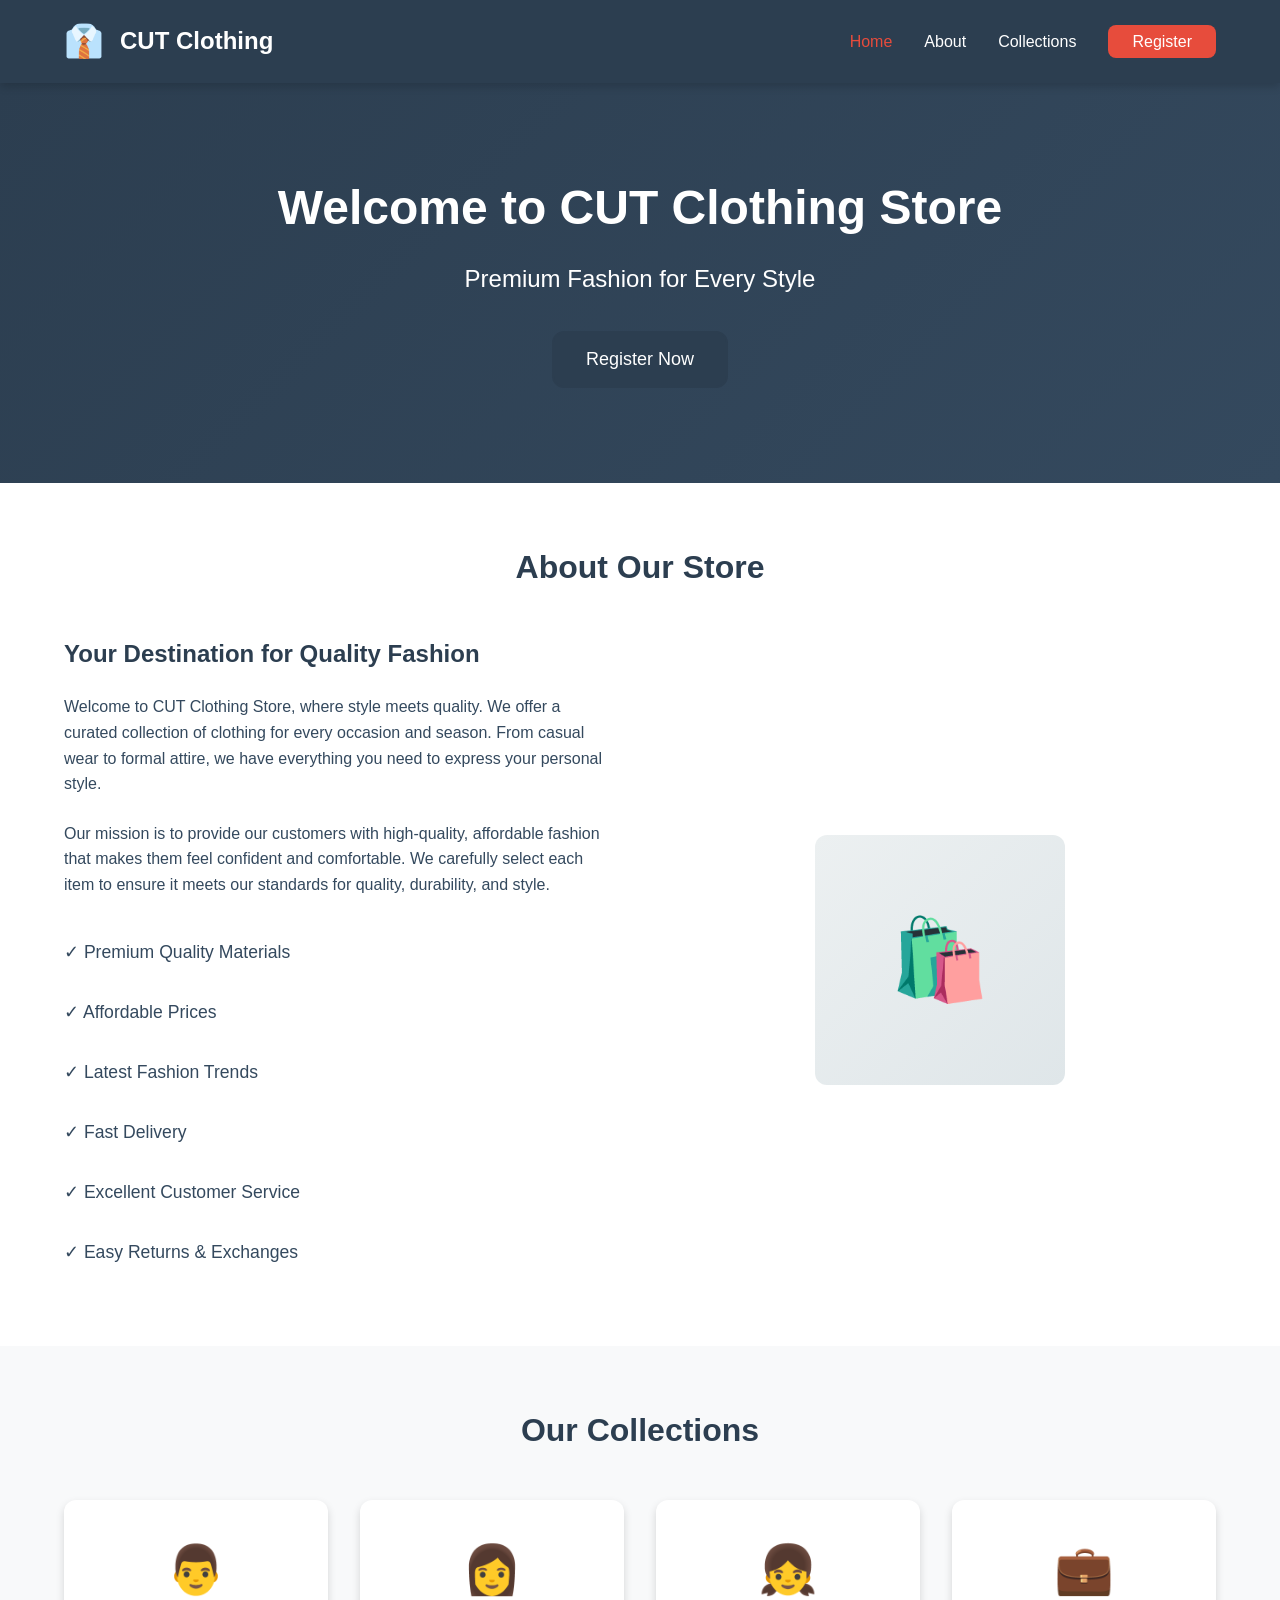
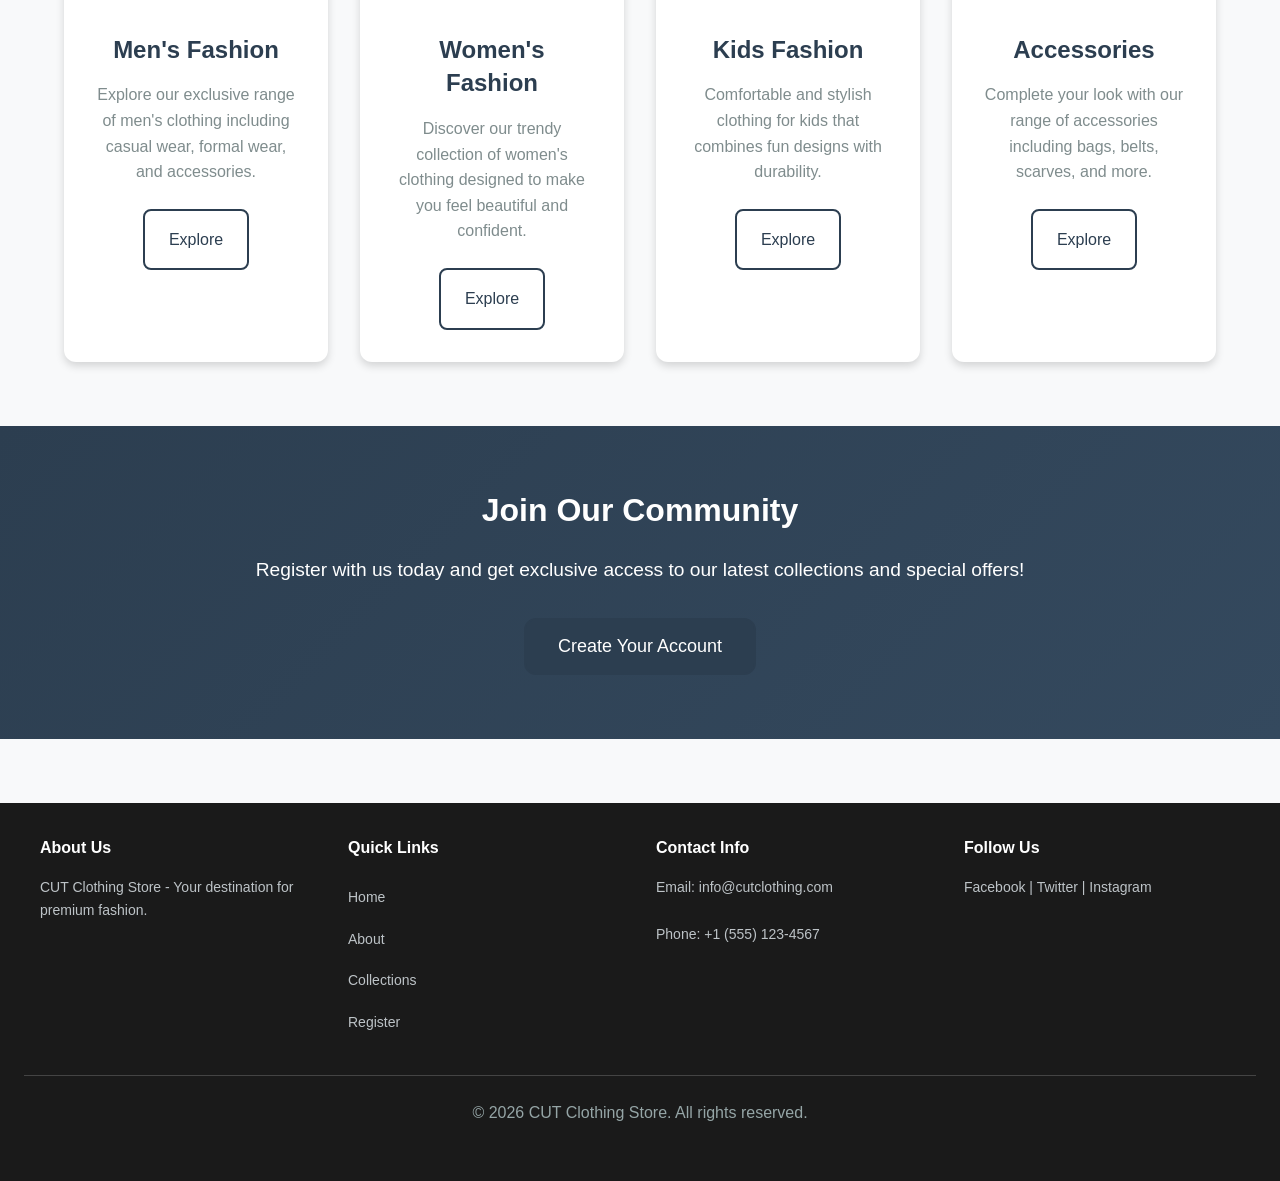
<file: index.html>
<!DOCTYPE html>
<html lang="en">
<head>
    <meta charset="UTF-8">
    <meta name="viewport" content="width=device-width, initial-scale=1.0">
    <meta name="description" content="Professional clothing store with customer registration">
    <meta name="keywords" content="clothing store, fashion, registration">
    <title>CUT Clothing Store - Welcome</title>
    <link rel="stylesheet" href="css/style.css">
</head>
<body>
    <!-- Navigation Bar -->
    <nav class="navbar">
        <div class="nav-container">
            <div class="logo">
                <span class="logo-icon">👔</span>
                <span class="logo-text">CUT Clothing</span>
            </div>
            <ul class="nav-menu">
                <li><a href="index.html" class="nav-link active">Home</a></li>
                <li><a href="#about" class="nav-link">About</a></li>
                <li><a href="#categories" class="nav-link">Collections</a></li>
                <li><a href="form.html" class="nav-link register-link">Register</a></li>
            </ul>
        </div>
    </nav>

    <!-- Main Content -->
    <main>
        <!-- Hero Banner Section -->
        <section class="hero">
            <div class="hero-content">
                <h1>Welcome to CUT Clothing Store</h1>
                <p>Premium Fashion for Every Style</p>
                <a href="form.html" class="btn btn-primary btn-large">Register Now</a>
            </div>
        </section>

        <!-- About Section -->
        <section id="about" class="about">
            <div class="container">
                <h2>About Our Store</h2>
                <div class="about-content">
                    <div class="about-text">
                        <h3>Your Destination for Quality Fashion</h3>
                        <p>
                            Welcome to CUT Clothing Store, where style meets quality. We offer a curated collection of 
                            clothing for every occasion and season. From casual wear to formal attire, we have everything 
                            you need to express your personal style.
                        </p>
                        <p>
                            Our mission is to provide our customers with high-quality, affordable fashion that makes them 
                            feel confident and comfortable. We carefully select each item to ensure it meets our standards 
                            for quality, durability, and style.
                        </p>
                        <ul class="features-list">
                            <li>✓ Premium Quality Materials</li>
                            <li>✓ Affordable Prices</li>
                            <li>✓ Latest Fashion Trends</li>
                            <li>✓ Fast Delivery</li>
                            <li>✓ Excellent Customer Service</li>
                            <li>✓ Easy Returns & Exchanges</li>
                        </ul>
                    </div>
                    <div class="about-image">
                        <div class="placeholder-image">🛍️</div>
                    </div>
                </div>
            </div>
        </section>

        <!-- Collections Section -->
        <section id="categories" class="categories">
            <div class="container">
                <h2>Our Collections</h2>
                <div class="categories-grid">
                    <!-- Men's Collection -->
                    <div class="category-card">
                        <div class="category-icon">👨</div>
                        <h3>Men's Fashion</h3>
                        <p>Explore our exclusive range of men's clothing including casual wear, formal wear, and accessories.</p>
                        <a href="form.html" class="btn btn-secondary">Explore</a>
                    </div>

                    <!-- Women's Collection -->
                    <div class="category-card">
                        <div class="category-icon">👩</div>
                        <h3>Women's Fashion</h3>
                        <p>Discover our trendy collection of women's clothing designed to make you feel beautiful and confident.</p>
                        <a href="form.html" class="btn btn-secondary">Explore</a>
                    </div>

                    <!-- Kids Collection -->
                    <div class="category-card">
                        <div class="category-icon">👧</div>
                        <h3>Kids Fashion</h3>
                        <p>Comfortable and stylish clothing for kids that combines fun designs with durability.</p>
                        <a href="form.html" class="btn btn-secondary">Explore</a>
                    </div>

                    <!-- Accessories Collection -->
                    <div class="category-card">
                        <div class="category-icon">💼</div>
                        <h3>Accessories</h3>
                        <p>Complete your look with our range of accessories including bags, belts, scarves, and more.</p>
                        <a href="form.html" class="btn btn-secondary">Explore</a>
                    </div>
                </div>
            </div>
        </section>

        <!-- Call to Action Section -->
        <section class="cta">
            <div class="container">
                <h2>Join Our Community</h2>
                <p>Register with us today and get exclusive access to our latest collections and special offers!</p>
                <a href="form.html" class="btn btn-primary btn-large">Create Your Account</a>
            </div>
        </section>
    </main>

    <!-- Footer -->
    <footer class="footer">
        <div class="footer-content">
            <div class="footer-section">
                <h4>About Us</h4>
                <p>CUT Clothing Store - Your destination for premium fashion.</p>
            </div>
            <div class="footer-section">
                <h4>Quick Links</h4>
                <ul>
                    <li><a href="index.html">Home</a></li>
                    <li><a href="#about">About</a></li>
                    <li><a href="#categories">Collections</a></li>
                    <li><a href="form.html">Register</a></li>
                </ul>
            </div>
            <div class="footer-section">
                <h4>Contact Info</h4>
                <p>Email: info@cutclothing.com</p>
                <p>Phone: +1 (555) 123-4567</p>
            </div>
            <div class="footer-section">
                <h4>Follow Us</h4>
                <p>
                    <a href="#">Facebook</a> | 
                    <a href="#">Twitter</a> | 
                    <a href="#">Instagram</a>
                </p>
            </div>
        </div>
        <div class="footer-bottom">
            <p>&copy; 2026 CUT Clothing Store. All rights reserved.</p>
        </div>
    </footer>
</body>
</html>
</file>
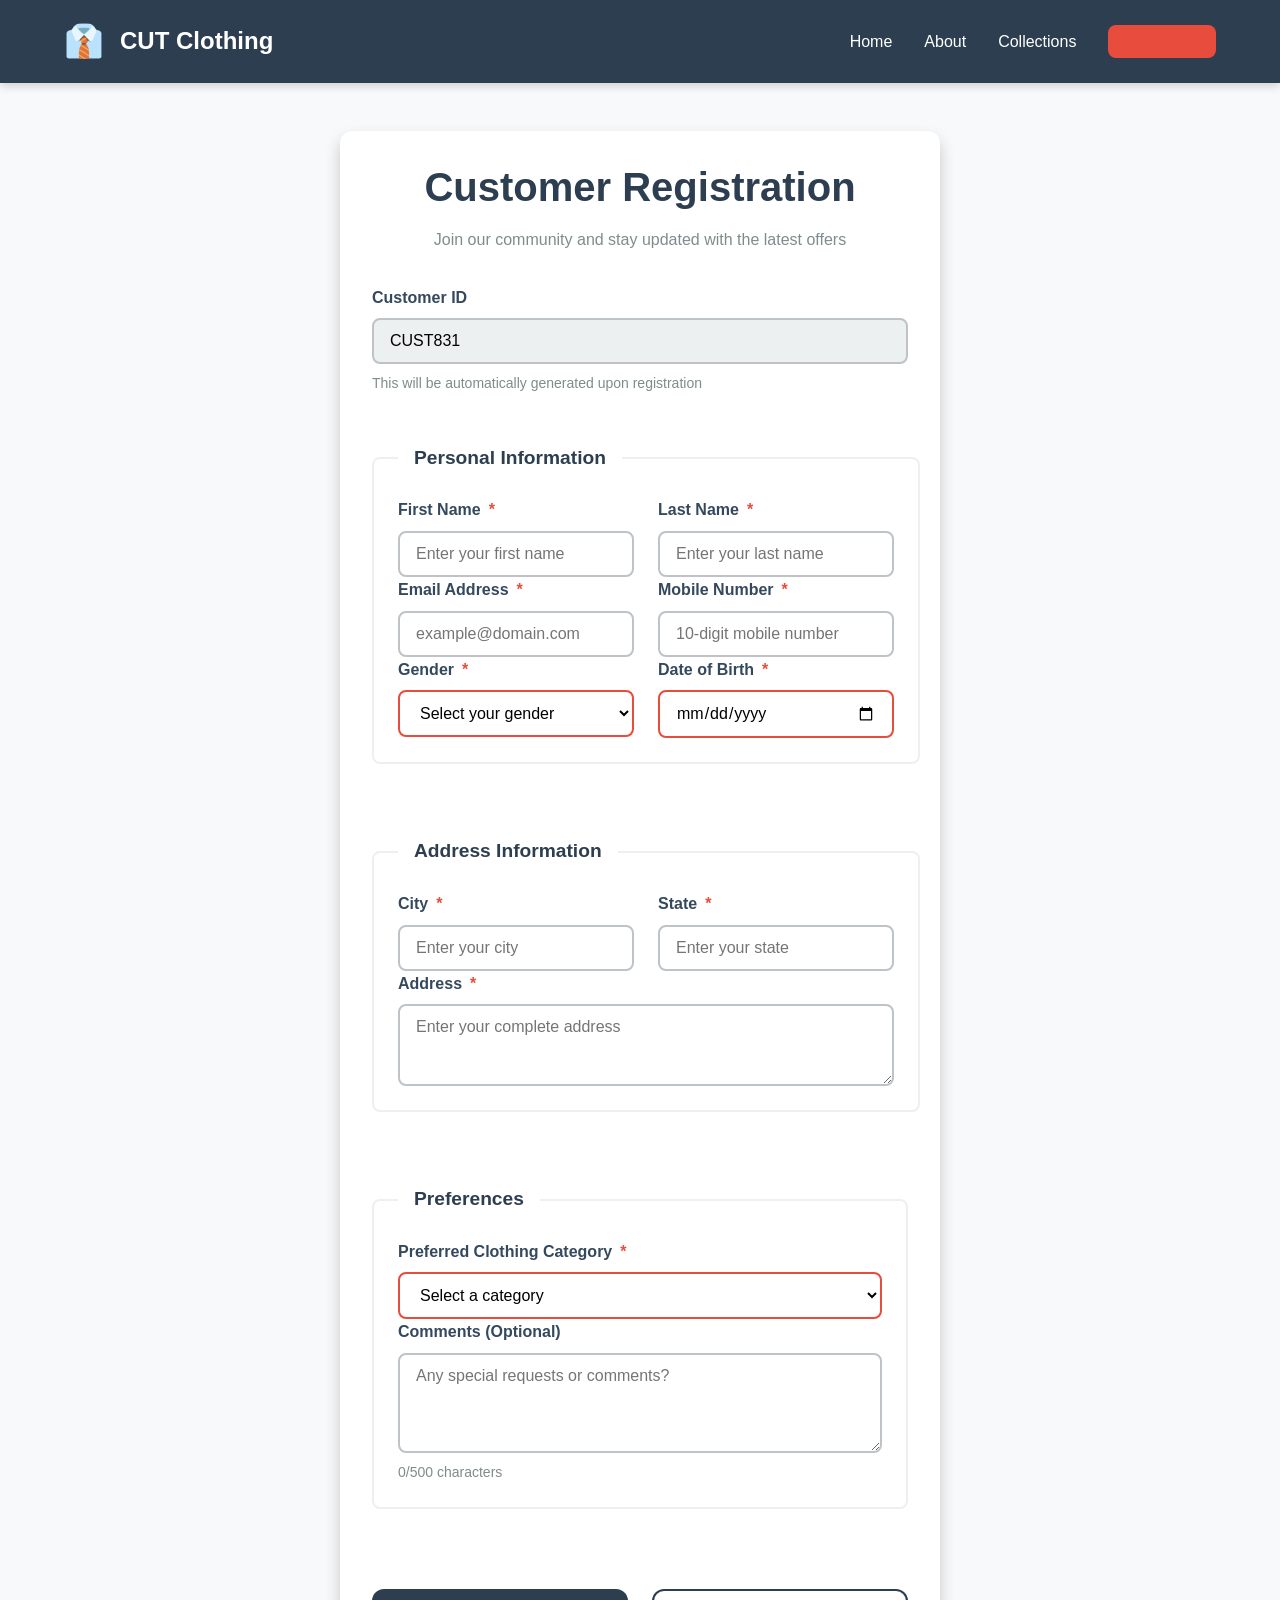
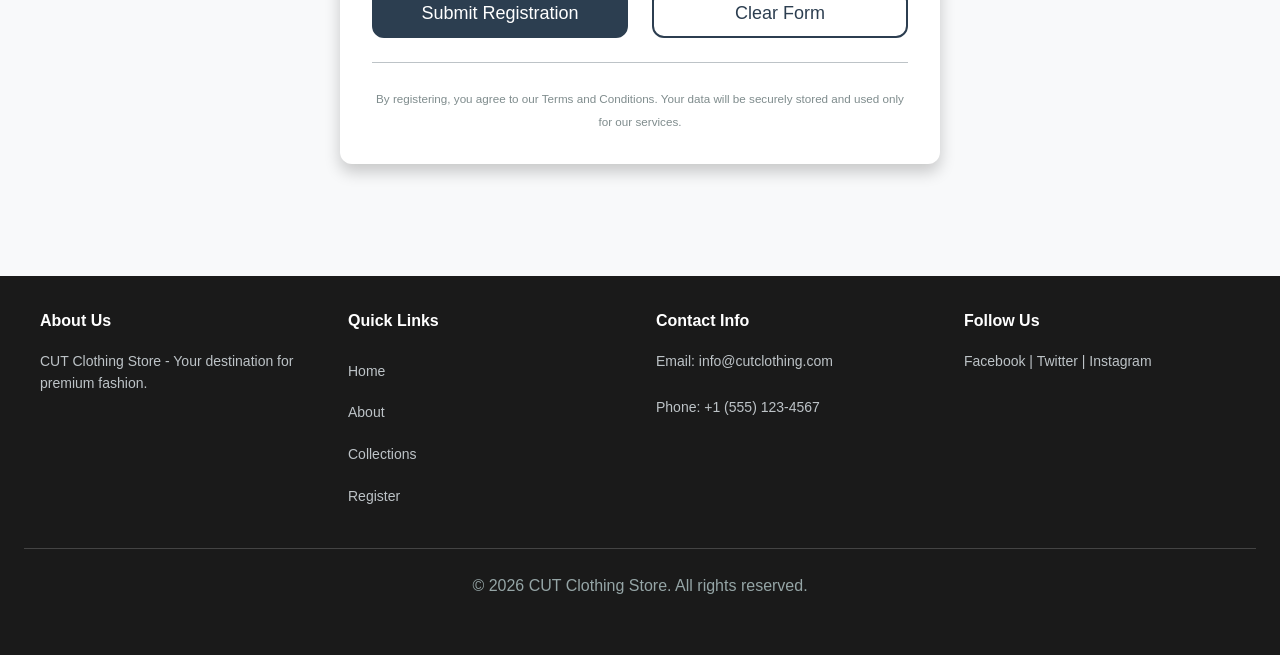
<file: form.html>
<!DOCTYPE html>
<html lang="en">
<head>
    <meta charset="UTF-8">
    <meta name="viewport" content="width=device-width, initial-scale=1.0">
    <meta name="description" content="Customer Registration Form for CUT Clothing Store">
    <title>Customer Registration - CUT Clothing Store</title>
    <link rel="stylesheet" href="css/style.css">
</head>
<body>
    <!-- Navigation Bar -->
    <nav class="navbar">
        <div class="nav-container">
            <div class="logo">
                <span class="logo-icon">👔</span>
                <span class="logo-text">CUT Clothing</span>
            </div>
            <ul class="nav-menu">
                <li><a href="index.html" class="nav-link">Home</a></li>
                <li><a href="index.html#about" class="nav-link">About</a></li>
                <li><a href="index.html#categories" class="nav-link">Collections</a></li>
                <li><a href="form.html" class="nav-link active register-link">Register</a></li>
            </ul>
        </div>
    </nav>

    <!-- Main Content -->
    <main>
        <div class="form-container">
            <div class="form-wrapper">
                <h1>Customer Registration</h1>
                <p class="form-subtitle">Join our community and stay updated with the latest offers</p>

                <!-- Registration Form -->
                <form id="registrationForm" class="registration-form" novalidate>
                    <!-- Customer ID (Read-only) -->
                    <div class="form-group">
                        <label for="customerId">Customer ID</label>
                        <input 
                            type="text" 
                            id="customerId" 
                            name="customerId" 
                            readonly 
                            placeholder="Auto-generated"
                            class="form-control readonly"
                        >
                        <small class="form-text">This will be automatically generated upon registration</small>
                    </div>

                    <!-- Personal Information Section -->
                    <fieldset class="form-section">
                        <legend>Personal Information</legend>

                        <div class="form-row">
                            <div class="form-group">
                                <label for="firstName">First Name <span class="required">*</span></label>
                                <input 
                                    type="text" 
                                    id="firstName" 
                                    name="firstName" 
                                    placeholder="Enter your first name"
                                    class="form-control"
                                    required
                                >
                                <span class="error-message" id="firstName-error"></span>
                            </div>

                            <div class="form-group">
                                <label for="lastName">Last Name <span class="required">*</span></label>
                                <input 
                                    type="text" 
                                    id="lastName" 
                                    name="lastName" 
                                    placeholder="Enter your last name"
                                    class="form-control"
                                    required
                                >
                                <span class="error-message" id="lastName-error"></span>
                            </div>
                        </div>

                        <div class="form-row">
                            <div class="form-group">
                                <label for="email">Email Address <span class="required">*</span></label>
                                <input 
                                    type="email" 
                                    id="email" 
                                    name="email" 
                                    placeholder="example@domain.com"
                                    class="form-control"
                                    required
                                >
                                <span class="error-message" id="email-error"></span>
                            </div>

                            <div class="form-group">
                                <label for="mobile">Mobile Number <span class="required">*</span></label>
                                <input 
                                    type="tel" 
                                    id="mobile" 
                                    name="mobile" 
                                    placeholder="10-digit mobile number"
                                    class="form-control"
                                    required
                                >
                                <span class="error-message" id="mobile-error"></span>
                            </div>
                        </div>

                        <div class="form-row">
                            <div class="form-group">
                                <label for="gender">Gender <span class="required">*</span></label>
                                <select id="gender" name="gender" class="form-control" required>
                                    <option value="">Select your gender</option>
                                    <option value="Male">Male</option>
                                    <option value="Female">Female</option>
                                    <option value="Other">Other</option>
                                    <option value="Prefer not to say">Prefer not to say</option>
                                </select>
                                <span class="error-message" id="gender-error"></span>
                            </div>

                            <div class="form-group">
                                <label for="dob">Date of Birth <span class="required">*</span></label>
                                <input 
                                    type="date" 
                                    id="dob" 
                                    name="dob" 
                                    class="form-control"
                                    required
                                >
                                <span class="error-message" id="dob-error"></span>
                            </div>
                        </div>
                    </fieldset>

                    <!-- Address Information Section -->
                    <fieldset class="form-section">
                        <legend>Address Information</legend>

                        <div class="form-row">
                            <div class="form-group">
                                <label for="city">City <span class="required">*</span></label>
                                <input 
                                    type="text" 
                                    id="city" 
                                    name="city" 
                                    placeholder="Enter your city"
                                    class="form-control"
                                    required
                                >
                                <span class="error-message" id="city-error"></span>
                            </div>

                            <div class="form-group">
                                <label for="state">State <span class="required">*</span></label>
                                <input 
                                    type="text" 
                                    id="state" 
                                    name="state" 
                                    placeholder="Enter your state"
                                    class="form-control"
                                    required
                                >
                                <span class="error-message" id="state-error"></span>
                            </div>
                        </div>

                        <div class="form-group">
                            <label for="address">Address <span class="required">*</span></label>
                            <textarea 
                                id="address" 
                                name="address" 
                                placeholder="Enter your complete address"
                                class="form-control"
                                rows="3"
                                required
                            ></textarea>
                            <span class="error-message" id="address-error"></span>
                        </div>
                    </fieldset>

                    <!-- Preferences Section -->
                    <fieldset class="form-section">
                        <legend>Preferences</legend>

                        <div class="form-group">
                            <label for="category">Preferred Clothing Category <span class="required">*</span></label>
                            <select id="category" name="category" class="form-control" required>
                                <option value="">Select a category</option>
                                <option value="Men">Men</option>
                                <option value="Women">Women</option>
                                <option value="Kids">Kids</option>
                                <option value="Accessories">Accessories</option>
                                <option value="All">All Categories</option>
                            </select>
                            <span class="error-message" id="category-error"></span>
                        </div>

                        <div class="form-group">
                            <label for="comments">Comments (Optional)</label>
                            <textarea 
                                id="comments" 
                                name="comments" 
                                placeholder="Any special requests or comments?"
                                class="form-control"
                                rows="4"
                                maxlength="500"
                            ></textarea>
                            <small class="form-text">
                                <span id="commentCount">0</span>/500 characters
                            </small>
                        </div>
                    </fieldset>

                    <!-- Form Actions -->
                    <div class="form-actions">
                        <button type="submit" class="btn btn-primary btn-large">Submit Registration</button>
                        <button type="reset" class="btn btn-secondary btn-large">Clear Form</button>
                    </div>

                    <!-- Terms and Conditions -->
                    <div class="form-footer">
                        <small>
                            By registering, you agree to our Terms and Conditions. 
                            Your data will be securely stored and used only for our services.
                        </small>
                    </div>
                </form>
            </div>
        </div>
    </main>

    <!-- Footer -->
    <footer class="footer">
        <div class="footer-content">
            <div class="footer-section">
                <h4>About Us</h4>
                <p>CUT Clothing Store - Your destination for premium fashion.</p>
            </div>
            <div class="footer-section">
                <h4>Quick Links</h4>
                <ul>
                    <li><a href="index.html">Home</a></li>
                    <li><a href="index.html#about">About</a></li>
                    <li><a href="index.html#categories">Collections</a></li>
                    <li><a href="form.html">Register</a></li>
                </ul>
            </div>
            <div class="footer-section">
                <h4>Contact Info</h4>
                <p>Email: info@cutclothing.com</p>
                <p>Phone: +1 (555) 123-4567</p>
            </div>
            <div class="footer-section">
                <h4>Follow Us</h4>
                <p>
                    <a href="#">Facebook</a> | 
                    <a href="#">Twitter</a> | 
                    <a href="#">Instagram</a>
                </p>
            </div>
        </div>
        <div class="footer-bottom">
            <p>&copy; 2026 CUT Clothing Store. All rights reserved.</p>
        </div>
    </footer>

    <!-- Scripts -->
    <script src="js/config.js"></script>
    <script src="js/validation.js"></script>
    <script src="js/submit.js"></script>
</body>
</html>
</file>
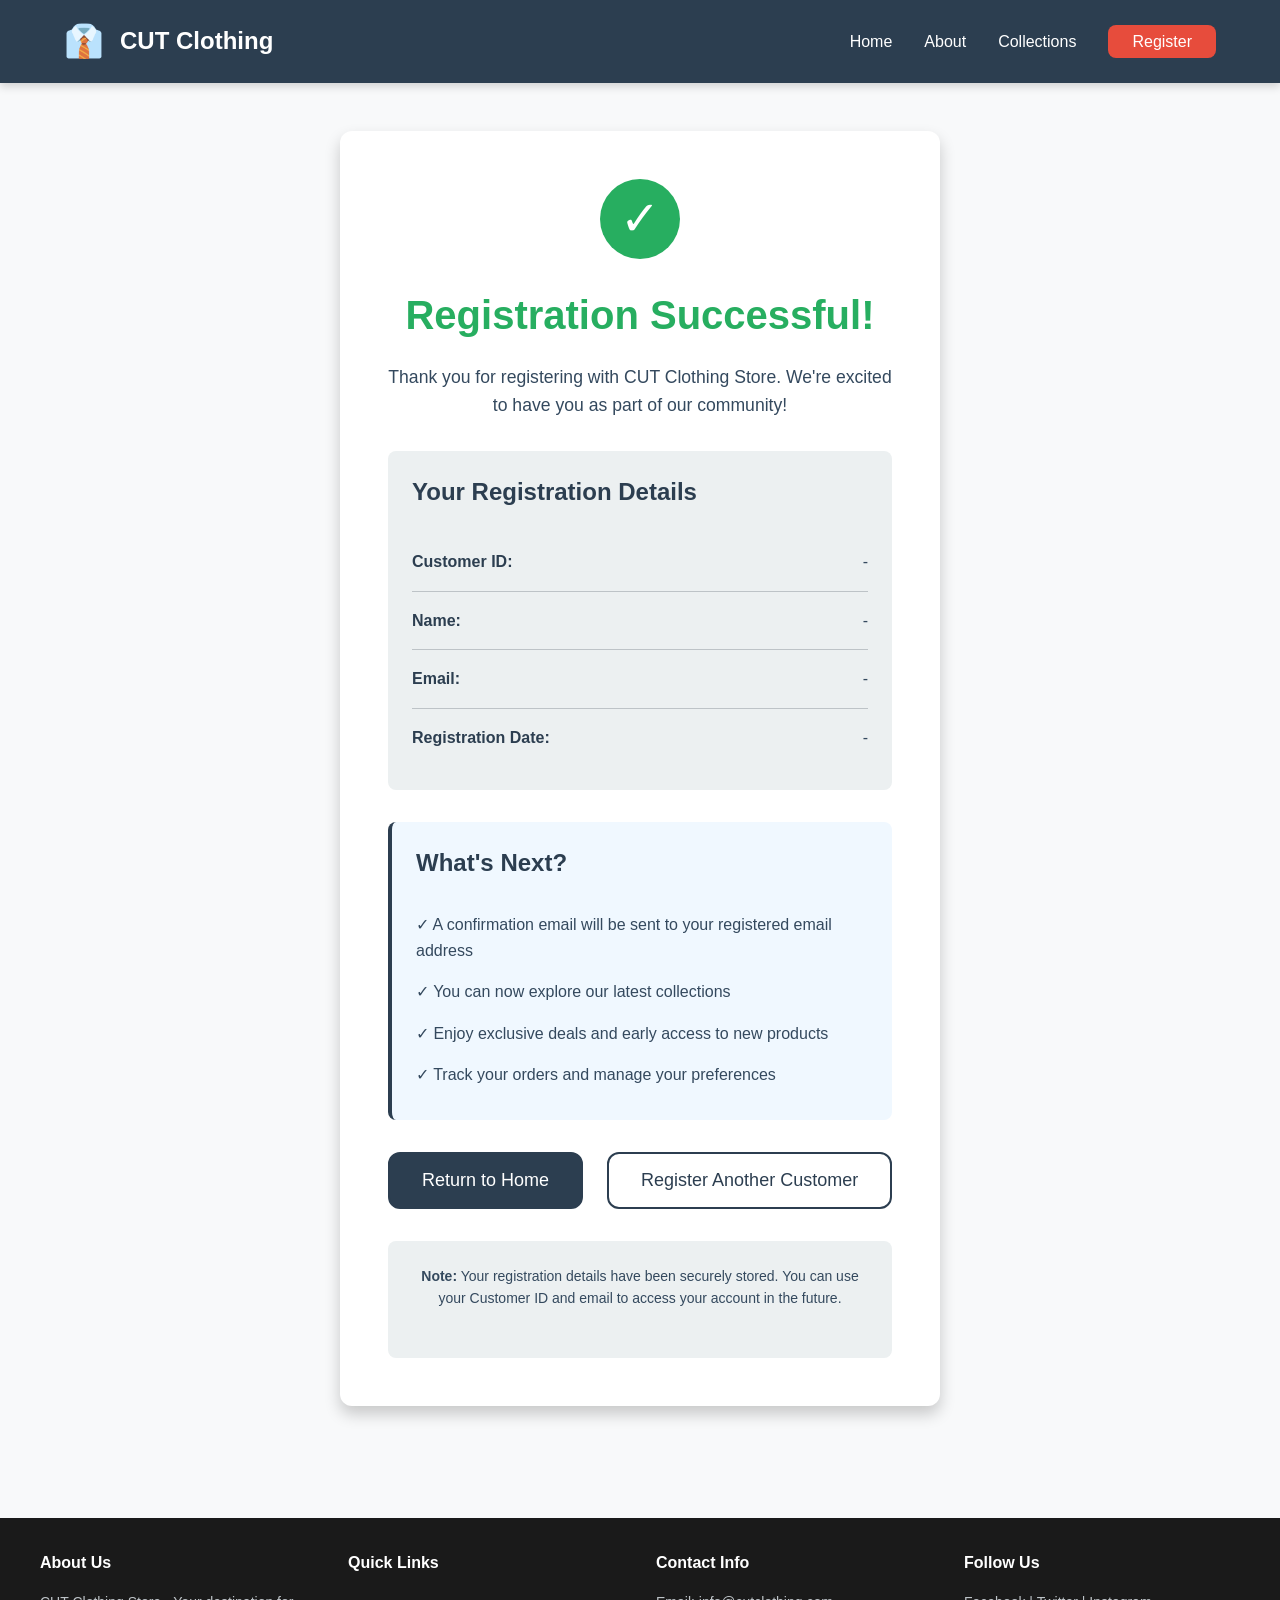
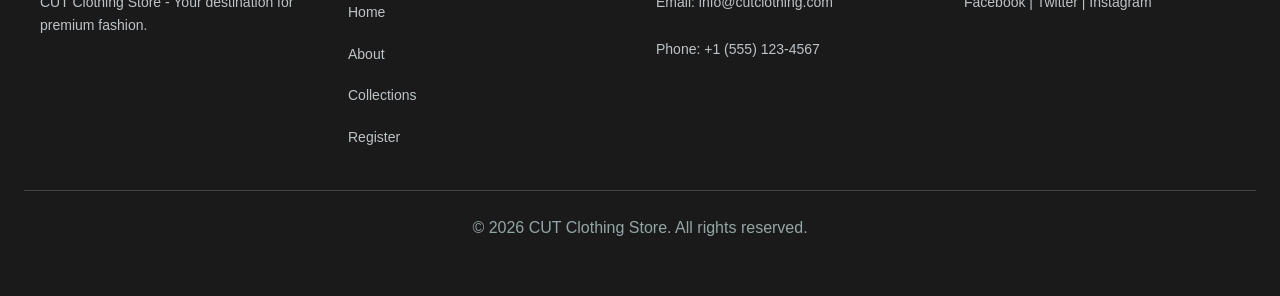
<file: success.html>
<!DOCTYPE html>
<html lang="en">
<head>
    <meta charset="UTF-8">
    <meta name="viewport" content="width=device-width, initial-scale=1.0">
    <meta name="description" content="Registration Success Page for CUT Clothing Store">
    <title>Registration Successful - CUT Clothing Store</title>
    <link rel="stylesheet" href="css/style.css">
</head>
<body>
    <!-- Navigation Bar -->
    <nav class="navbar">
        <div class="nav-container">
            <div class="logo">
                <span class="logo-icon">👔</span>
                <span class="logo-text">CUT Clothing</span>
            </div>
            <ul class="nav-menu">
                <li><a href="index.html" class="nav-link">Home</a></li>
                <li><a href="index.html#about" class="nav-link">About</a></li>
                <li><a href="index.html#categories" class="nav-link">Collections</a></li>
                <li><a href="form.html" class="nav-link register-link">Register</a></li>
            </ul>
        </div>
    </nav>

    <!-- Main Content -->
    <main>
        <div class="success-container">
            <div class="success-wrapper">
                <!-- Success Animation/Icon -->
                <div class="success-icon">✓</div>

                <!-- Success Message -->
                <h1>Registration Successful!</h1>
                <p class="success-message">
                    Thank you for registering with CUT Clothing Store. 
                    We're excited to have you as part of our community!
                </p>

                <!-- Registration Details -->
                <div class="registration-details">
                    <div class="detail-card">
                        <h3>Your Registration Details</h3>
                        <div class="detail-row">
                            <span class="detail-label">Customer ID:</span>
                            <span class="detail-value" id="successCustomerId">-</span>
                        </div>
                        <div class="detail-row">
                            <span class="detail-label">Name:</span>
                            <span class="detail-value" id="successName">-</span>
                        </div>
                        <div class="detail-row">
                            <span class="detail-label">Email:</span>
                            <span class="detail-value" id="successEmail">-</span>
                        </div>
                        <div class="detail-row">
                            <span class="detail-label">Registration Date:</span>
                            <span class="detail-value" id="successDate">-</span>
                        </div>
                    </div>
                </div>

                <!-- What's Next Section -->
                <div class="whats-next">
                    <h3>What's Next?</h3>
                    <ul>
                        <li>✓ A confirmation email will be sent to your registered email address</li>
                        <li>✓ You can now explore our latest collections</li>
                        <li>✓ Enjoy exclusive deals and early access to new products</li>
                        <li>✓ Track your orders and manage your preferences</li>
                    </ul>
                </div>

                <!-- Action Buttons -->
                <div class="success-actions">
                    <a href="index.html" class="btn btn-primary btn-large">Return to Home</a>
                    <a href="form.html" class="btn btn-secondary btn-large">Register Another Customer</a>
                </div>

                <!-- Additional Information -->
                <div class="success-footer">
                    <p>
                        <strong>Note:</strong> Your registration details have been securely stored. 
                        You can use your Customer ID and email to access your account in the future.
                    </p>
                </div>
            </div>
        </div>
    </main>

    <!-- Footer -->
    <footer class="footer">
        <div class="footer-content">
            <div class="footer-section">
                <h4>About Us</h4>
                <p>CUT Clothing Store - Your destination for premium fashion.</p>
            </div>
            <div class="footer-section">
                <h4>Quick Links</h4>
                <ul>
                    <li><a href="index.html">Home</a></li>
                    <li><a href="index.html#about">About</a></li>
                    <li><a href="index.html#categories">Collections</a></li>
                    <li><a href="form.html">Register</a></li>
                </ul>
            </div>
            <div class="footer-section">
                <h4>Contact Info</h4>
                <p>Email: info@cutclothing.com</p>
                <p>Phone: +1 (555) 123-4567</p>
            </div>
            <div class="footer-section">
                <h4>Follow Us</h4>
                <p>
                    <a href="#">Facebook</a> | 
                    <a href="#">Twitter</a> | 
                    <a href="#">Instagram</a>
                </p>
            </div>
        </div>
        <div class="footer-bottom">
            <p>&copy; 2026 CUT Clothing Store. All rights reserved.</p>
        </div>
    </footer>

    <!-- Scripts -->
    <script src="js/config.js"></script>
    <script>
        // Display success message with data from sessionStorage
        document.addEventListener('DOMContentLoaded', function() {
            const registrationData = JSON.parse(sessionStorage.getItem('registrationData') || '{}');
            
            if (registrationData.customerId) {
                document.getElementById('successCustomerId').textContent = registrationData.customerId;
                document.getElementById('successName').textContent = 
                    `${registrationData.firstName} ${registrationData.lastName}`;
                document.getElementById('successEmail').textContent = registrationData.email;
                document.getElementById('successDate').textContent = new Date().toLocaleDateString();
            }
            
            // Clear the stored data after displaying
            sessionStorage.removeItem('registrationData');
        });
    </script>
</body>
</html>
</file>
<file: css/style.css>
/*
 * CUT Clothing Store - Main Stylesheet
 * Author: WDR176
 * Description: Responsive CSS for customer registration web application
 * Features: Mobile-first design, professional clothing store theme
 */

/* ===========================
   VARIABLES & ROOT STYLES
   =========================== */
:root {
    /* Color Palette - Professional Clothing Store Theme */
    --primary-color: #2c3e50;      /* Dark Blue - Professional */
    --secondary-color: #e74c3c;    /* Red - Accent */
    --success-color: #27ae60;      /* Green - Success */
    --warning-color: #f39c12;      /* Orange - Warning */
    --error-color: #e74c3c;        /* Red - Error */
    --light-color: #ecf0f1;        /* Light Gray */
    --dark-color: #2c3e50;         /* Dark Gray */
    --text-color: #34495e;         /* Text Color */
    --border-color: #bdc3c7;       /* Border Color */
    --background-color: #f8f9fa;   /* Page Background */
    
    /* Typography */
    --font-family: 'Segoe UI', Tahoma, Geneva, Verdana, sans-serif;
    --font-size-base: 16px;
    --font-size-small: 14px;
    --font-size-large: 18px;
    --line-height: 1.6;
    
    /* Spacing */
    --spacing-xs: 0.5rem;
    --spacing-sm: 1rem;
    --spacing-md: 1.5rem;
    --spacing-lg: 2rem;
    --spacing-xl: 3rem;
    --spacing-xxl: 4rem;
    
    /* Border Radius */
    --border-radius-sm: 4px;
    --border-radius-md: 8px;
    --border-radius-lg: 12px;
    
    /* Transitions */
    --transition-fast: 0.2s ease;
    --transition-normal: 0.3s ease;
    --transition-slow: 0.5s ease;
    
    /* Box Shadow */
    --shadow-sm: 0 2px 4px rgba(0, 0, 0, 0.1);
    --shadow-md: 0 4px 8px rgba(0, 0, 0, 0.15);
    --shadow-lg: 0 8px 16px rgba(0, 0, 0, 0.2);
}

/* ===========================
   RESET & BASE STYLES
   =========================== */
* {
    margin: 0;
    padding: 0;
    box-sizing: border-box;
}

html {
    scroll-behavior: smooth;
}

body {
    font-family: var(--font-family);
    font-size: var(--font-size-base);
    line-height: var(--line-height);
    color: var(--text-color);
    background-color: var(--background-color);
    transition: background-color var(--transition-normal);
}

/* Typography */
h1, h2, h3, h4, h5, h6 {
    color: var(--primary-color);
    margin-bottom: var(--spacing-md);
    font-weight: 600;
}

h1 {
    font-size: 2.5rem;
    line-height: 1.2;
}

h2 {
    font-size: 2rem;
    line-height: 1.3;
}

h3 {
    font-size: 1.5rem;
    line-height: 1.4;
}

p {
    margin-bottom: var(--spacing-md);
}

a {
    color: var(--secondary-color);
    text-decoration: none;
    transition: color var(--transition-fast);
}

a:hover {
    color: var(--primary-color);
    text-decoration: underline;
}

/* ===========================
   UTILITY CLASSES
   =========================== */
.container {
    max-width: 1200px;
    margin: 0 auto;
    padding: 0 var(--spacing-md);
}

.text-center {
    text-align: center;
}

.text-right {
    text-align: right;
}

.text-left {
    text-align: left;
}

.mt-0 { margin-top: 0; }
.mt-1 { margin-top: var(--spacing-xs); }
.mt-2 { margin-top: var(--spacing-sm); }
.mt-3 { margin-top: var(--spacing-md); }
.mt-4 { margin-top: var(--spacing-lg); }

.mb-0 { margin-bottom: 0; }
.mb-1 { margin-bottom: var(--spacing-xs); }
.mb-2 { margin-bottom: var(--spacing-sm); }
.mb-3 { margin-bottom: var(--spacing-md); }
.mb-4 { margin-bottom: var(--spacing-lg); }

.p-0 { padding: 0; }
.p-1 { padding: var(--spacing-xs); }
.p-2 { padding: var(--spacing-sm); }
.p-3 { padding: var(--spacing-md); }
.p-4 { padding: var(--spacing-lg); }

/* ===========================
   BUTTONS
   =========================== */
.btn {
    display: inline-block;
    padding: var(--spacing-sm) var(--spacing-md);
    border: none;
    border-radius: var(--border-radius-md);
    font-size: var(--font-size-base);
    font-family: inherit;
    cursor: pointer;
    transition: all var(--transition-fast);
    text-align: center;
    white-space: nowrap;
    user-select: none;
}

/* Primary Button */
.btn-primary {
    background-color: var(--primary-color);
    color: white;
    border: 2px solid var(--primary-color);
}

.btn-primary:hover {
    background-color: #1a252f;
    border-color: #1a252f;
    box-shadow: var(--shadow-md);
}

.btn-primary:active {
    transform: scale(0.98);
}

/* Secondary Button */
.btn-secondary {
    background-color: transparent;
    color: var(--primary-color);
    border: 2px solid var(--primary-color);
}

.btn-secondary:hover {
    background-color: var(--primary-color);
    color: white;
    box-shadow: var(--shadow-md);
}

/* Large Button */
.btn-large {
    padding: 12px 32px;
    font-size: var(--font-size-large);
    border-radius: var(--border-radius-lg);
}

/* Disabled Button */
.btn:disabled {
    opacity: 0.6;
    cursor: not-allowed;
}

/* ===========================
   NAVIGATION BAR
   =========================== */
.navbar {
    background-color: var(--primary-color);
    padding: var(--spacing-sm) 0;
    box-shadow: var(--shadow-md);
    position: sticky;
    top: 0;
    z-index: 1000;
}

.nav-container {
    max-width: 1200px;
    margin: 0 auto;
    padding: 0 var(--spacing-md);
    display: flex;
    justify-content: space-between;
    align-items: center;
}

.logo {
    display: flex;
    align-items: center;
    gap: var(--spacing-sm);
    font-size: 1.5rem;
    font-weight: bold;
}

.logo-icon {
    font-size: 2rem;
}

.logo-text {
    color: white;
}

.nav-menu {
    display: flex;
    list-style: none;
    gap: var(--spacing-lg);
}

.nav-link {
    color: white;
    text-decoration: none;
    transition: color var(--transition-fast);
    font-weight: 500;
}

.nav-link:hover,
.nav-link.active {
    color: var(--secondary-color);
}

.register-link {
    background-color: var(--secondary-color);
    padding: var(--spacing-xs) var(--spacing-md);
    border-radius: var(--border-radius-md);
}

.register-link:hover {
    background-color: #c0392b;
    color: white;
}

/* Mobile Navigation */
@media (max-width: 768px) {
    .nav-menu {
        flex-direction: column;
        gap: var(--spacing-sm);
    }
    
    .nav-container {
        flex-direction: column;
        gap: var(--spacing-md);
    }
}

/* ===========================
   HERO SECTION
   =========================== */
.hero {
    background: linear-gradient(135deg, var(--primary-color) 0%, #34495e 100%);
    color: white;
    padding: var(--spacing-xxl) var(--spacing-md);
    text-align: center;
    min-height: 400px;
    display: flex;
    align-items: center;
    justify-content: center;
}

.hero-content h1 {
    color: white;
    font-size: 3rem;
    margin-bottom: var(--spacing-md);
}

.hero-content p {
    font-size: 1.5rem;
    margin-bottom: var(--spacing-lg);
}

/* ===========================
   FORM STYLES
   =========================== */
.form-container {
    padding: var(--spacing-xl) var(--spacing-md);
    min-height: 80vh;
}

.form-wrapper {
    background-color: white;
    border-radius: var(--border-radius-lg);
    padding: var(--spacing-lg);
    max-width: 600px;
    margin: 0 auto;
    box-shadow: var(--shadow-lg);
}

.form-wrapper h1 {
    text-align: center;
    margin-bottom: var(--spacing-sm);
}

.form-subtitle {
    text-align: center;
    color: #7f8c8d;
    margin-bottom: var(--spacing-lg);
}

.registration-form {
    display: flex;
    flex-direction: column;
    gap: var(--spacing-md);
}

/* Form Groups */
.form-group {
    display: flex;
    flex-direction: column;
    gap: var(--spacing-xs);
}

.form-row {
    display: grid;
    grid-template-columns: 1fr 1fr;
    gap: var(--spacing-md);
}

/* Form Labels */
.form-group label {
    font-weight: 600;
    color: var(--text-color);
    display: flex;
    align-items: center;
    gap: var(--spacing-xs);
}

.required {
    color: var(--error-color);
    font-weight: bold;
}

/* Form Controls */
.form-control {
    padding: 12px var(--spacing-sm);
    border: 2px solid var(--border-color);
    border-radius: var(--border-radius-md);
    font-size: var(--font-size-base);
    font-family: inherit;
    transition: all var(--transition-fast);
    background-color: white;
}

.form-control:focus {
    outline: none;
    border-color: var(--primary-color);
    box-shadow: 0 0 0 3px rgba(44, 62, 80, 0.1);
}

.form-control:hover {
    border-color: var(--text-color);
}

.form-control.readonly {
    background-color: var(--light-color);
    cursor: not-allowed;
}

.form-control:invalid:not(:placeholder-shown) {
    border-color: var(--error-color);
}

.form-control:valid:not(:placeholder-shown) {
    border-color: var(--success-color);
}

/* Form Sections */
.form-section {
    border: 2px solid var(--light-color);
    border-radius: var(--border-radius-md);
    padding: var(--spacing-md);
    margin: var(--spacing-md) 0;
}

.form-section legend {
    font-size: 1.2rem;
    font-weight: 600;
    color: var(--primary-color);
    padding: 0 var(--spacing-sm);
}

/* Error Message */
.error-message {
    color: var(--error-color);
    font-size: var(--font-size-small);
    display: none;
}

.error-message.show {
    display: block;
}

.form-control.error {
    border-color: var(--error-color);
}

/* Form Text */
.form-text {
    color: #7f8c8d;
    font-size: var(--font-size-small);
}

/* Form Actions */
.form-actions {
    display: grid;
    grid-template-columns: 1fr 1fr;
    gap: var(--spacing-md);
    margin-top: var(--spacing-lg);
}

.form-footer {
    text-align: center;
    color: #7f8c8d;
    font-size: var(--font-size-small);
    padding-top: var(--spacing-md);
    border-top: 1px solid var(--border-color);
}

/* ===========================
   SUCCESS PAGE
   =========================== */
.success-container {
    padding: var(--spacing-xl) var(--spacing-md);
    min-height: 80vh;
}

.success-wrapper {
    background-color: white;
    border-radius: var(--border-radius-lg);
    padding: var(--spacing-xl);
    max-width: 600px;
    margin: 0 auto;
    box-shadow: var(--shadow-lg);
    text-align: center;
}

.success-icon {
    width: 80px;
    height: 80px;
    background-color: var(--success-color);
    color: white;
    font-size: 3rem;
    display: flex;
    align-items: center;
    justify-content: center;
    border-radius: 50%;
    margin: 0 auto var(--spacing-lg);
    animation: scaleIn 0.5s ease;
}

@keyframes scaleIn {
    from {
        transform: scale(0);
    }
    to {
        transform: scale(1);
    }
}

.success-wrapper h1 {
    color: var(--success-color);
    margin-bottom: var(--spacing-md);
}

.success-message {
    font-size: 1.1rem;
    color: var(--text-color);
    margin-bottom: var(--spacing-lg);
}

.registration-details {
    margin: var(--spacing-lg) 0;
}

.detail-card {
    background-color: var(--light-color);
    border-radius: var(--border-radius-md);
    padding: var(--spacing-md);
    text-align: left;
}

.detail-card h3 {
    margin-bottom: var(--spacing-md);
}

.detail-row {
    display: flex;
    justify-content: space-between;
    padding: var(--spacing-sm) 0;
    border-bottom: 1px solid var(--border-color);
}

.detail-row:last-child {
    border-bottom: none;
}

.detail-label {
    font-weight: 600;
    color: var(--primary-color);
}

.detail-value {
    color: var(--text-color);
}

.whats-next {
    background-color: #f0f8ff;
    border-left: 4px solid var(--primary-color);
    padding: var(--spacing-md);
    border-radius: var(--border-radius-md);
    text-align: left;
    margin: var(--spacing-lg) 0;
}

.whats-next h3 {
    color: var(--primary-color);
}

.whats-next ul {
    list-style: none;
    padding-left: 0;
}

.whats-next li {
    padding: var(--spacing-xs) 0;
    color: var(--text-color);
}

.success-actions {
    display: grid;
    grid-template-columns: 1fr 1fr;
    gap: var(--spacing-md);
    margin-top: var(--spacing-lg);
}

.success-footer {
    background-color: var(--light-color);
    padding: var(--spacing-md);
    border-radius: var(--border-radius-md);
    font-size: var(--font-size-small);
    color: var(--text-color);
    margin-top: var(--spacing-lg);
}

/* ===========================
   ABOUT SECTION
   =========================== */
.about {
    padding: var(--spacing-xxl) var(--spacing-md);
    background-color: white;
}

.about h2 {
    text-align: center;
    margin-bottom: var(--spacing-xl);
}

.about-content {
    display: grid;
    grid-template-columns: 1fr 1fr;
    gap: var(--spacing-xl);
    align-items: center;
}

.about-text h3 {
    color: var(--primary-color);
    margin-bottom: var(--spacing-md);
}

.features-list {
    list-style: none;
    padding: 0;
}

.features-list li {
    padding: var(--spacing-sm) 0;
    font-size: 1.1rem;
    color: var(--text-color);
}

.about-image {
    display: flex;
    align-items: center;
    justify-content: center;
}

.placeholder-image {
    width: 250px;
    height: 250px;
    background: linear-gradient(135deg, var(--light-color) 0%, #dfe6e9 100%);
    border-radius: var(--border-radius-lg);
    display: flex;
    align-items: center;
    justify-content: center;
    font-size: 5rem;
}

/* ===========================
   CATEGORIES SECTION
   =========================== */
.categories {
    padding: var(--spacing-xxl) var(--spacing-md);
    background-color: var(--background-color);
}

.categories h2 {
    text-align: center;
    margin-bottom: var(--spacing-xl);
}

.categories-grid {
    display: grid;
    grid-template-columns: repeat(auto-fit, minmax(250px, 1fr));
    gap: var(--spacing-lg);
}

.category-card {
    background-color: white;
    border-radius: var(--border-radius-lg);
    padding: var(--spacing-lg);
    box-shadow: var(--shadow-md);
    transition: all var(--transition-normal);
    text-align: center;
}

.category-card:hover {
    box-shadow: var(--shadow-lg);
    transform: translateY(-5px);
}

.category-icon {
    font-size: 3rem;
    margin-bottom: var(--spacing-md);
}

.category-card h3 {
    margin-bottom: var(--spacing-sm);
}

.category-card p {
    color: #7f8c8d;
    margin-bottom: var(--spacing-md);
}

/* ===========================
   CTA SECTION
   =========================== */
.cta {
    background: linear-gradient(135deg, var(--primary-color) 0%, #34495e 100%);
    color: white;
    padding: var(--spacing-xxl) var(--spacing-md);
    text-align: center;
}

.cta h2 {
    color: white;
    margin-bottom: var(--spacing-md);
}

.cta p {
    font-size: 1.2rem;
    margin-bottom: var(--spacing-lg);
}

/* ===========================
   FOOTER
   =========================== */
.footer {
    background-color: #1a1a1a;
    color: white;
    padding: var(--spacing-lg) var(--spacing-md);
    margin-top: var(--spacing-xxl);
}

.footer-content {
    max-width: 1200px;
    margin: 0 auto;
    display: grid;
    grid-template-columns: repeat(auto-fit, minmax(200px, 1fr));
    gap: var(--spacing-lg);
    margin-bottom: var(--spacing-lg);
}

.footer-section h4 {
    color: white;
    margin-bottom: var(--spacing-sm);
}

.footer-section p,
.footer-section a {
    color: #bdc3c7;
    font-size: var(--font-size-small);
    transition: color var(--transition-fast);
}

.footer-section a:hover {
    color: white;
}

.footer-section ul {
    list-style: none;
    padding: 0;
}

.footer-section li {
    padding: var(--spacing-xs) 0;
}

.footer-bottom {
    border-top: 1px solid #444;
    padding-top: var(--spacing-md);
    text-align: center;
    color: #95a5a6;
}

/* ===========================
   RESPONSIVE DESIGN
   =========================== */

/* Tablets (768px and down) */
@media (max-width: 768px) {
    h1 {
        font-size: 2rem;
    }
    
    h2 {
        font-size: 1.5rem;
    }
    
    .form-wrapper {
        padding: var(--spacing-md);
    }
    
    .form-row {
        grid-template-columns: 1fr;
    }
    
    .form-actions,
    .success-actions {
        grid-template-columns: 1fr;
    }
    
    .about-content {
        grid-template-columns: 1fr;
    }
    
    .placeholder-image {
        width: 150px;
        height: 150px;
        font-size: 3rem;
    }
    
    .hero-content h1 {
        font-size: 2rem;
    }
    
    .hero-content p {
        font-size: 1.2rem;
    }
}

/* Mobile (480px and down) */
@media (max-width: 480px) {
    :root {
        --font-size-base: 14px;
        --spacing-md: 1rem;
        --spacing-lg: 1.5rem;
    }
    
    h1 {
        font-size: 1.5rem;
    }
    
    h2 {
        font-size: 1.2rem;
    }
    
    h3 {
        font-size: 1rem;
    }
    
    .nav-menu {
        gap: var(--spacing-sm);
    }
    
    .form-wrapper {
        padding: var(--spacing-md);
        margin: 0 var(--spacing-sm);
    }
    
    .success-wrapper {
        padding: var(--spacing-md);
    }
    
    .btn-large {
        padding: 10px 20px;
        font-size: var(--font-size-base);
    }
    
    .form-control {
        padding: 10px var(--spacing-sm);
    }
    
    .hero {
        padding: var(--spacing-lg) var(--spacing-md);
        min-height: 300px;
    }
    
    .about,
    .categories,
    .cta {
        padding: var(--spacing-lg) var(--spacing-md);
    }
    
    .categories-grid {
        grid-template-columns: 1fr;
    }
    
    .footer-content {
        grid-template-columns: 1fr;
    }
}

/* ===========================
   ACCESSIBILITY
   =========================== */

/* Focus Styles for Keyboard Navigation */
:focus-visible {
    outline: 2px solid var(--primary-color);
    outline-offset: 2px;
}

/* Reduced Motion */
@media (prefers-reduced-motion: reduce) {
    * {
        animation: none !important;
        transition: none !important;
    }
}

/* High Contrast Mode */
@media (prefers-contrast: more) {
    .btn-primary {
        border: 3px solid var(--primary-color);
    }
    
    .form-control {
        border: 3px solid var(--border-color);
    }
}

/* ===========================
   PRINT STYLES
   =========================== */
@media print {
    .navbar,
    .footer,
    .btn,
    .form-actions {
        display: none;
    }
    
    body {
        background-color: white;
    }
    
    .form-wrapper,
    .success-wrapper {
        box-shadow: none;
        border: 1px solid black;
    }
}
</file>
